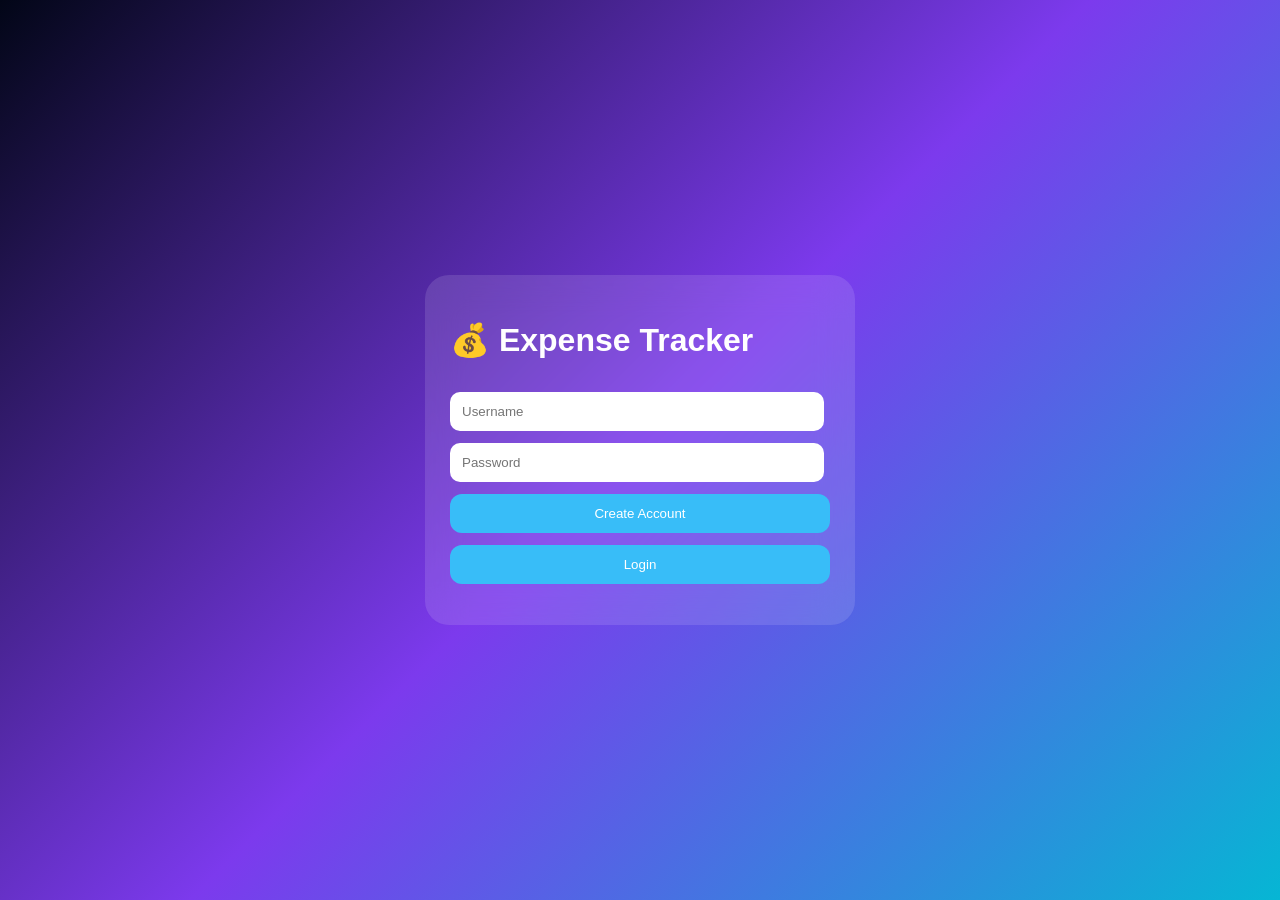
<file: index.html>
<!DOCTYPE html>
<html>

<head>

<meta charset="UTF-8">

<meta name="viewport"
content="width=device-width,initial-scale=1">

<title>

Expense Tracker Login

</title>

<link rel="stylesheet"
href="style.css">

</head>

<body>

<div class="login-box">

<h1>

💰 Expense Tracker

</h1>

<input
id="username"
placeholder="Username">

<input
id="password"
type="password"
placeholder="Password">

<button
onclick="signup()">

Create Account

</button>

<button
onclick="login()">

Login

</button>

<p id="message">

</p>

</div>

<script
src="script.js">

</script>

</body>

</html>
</file>
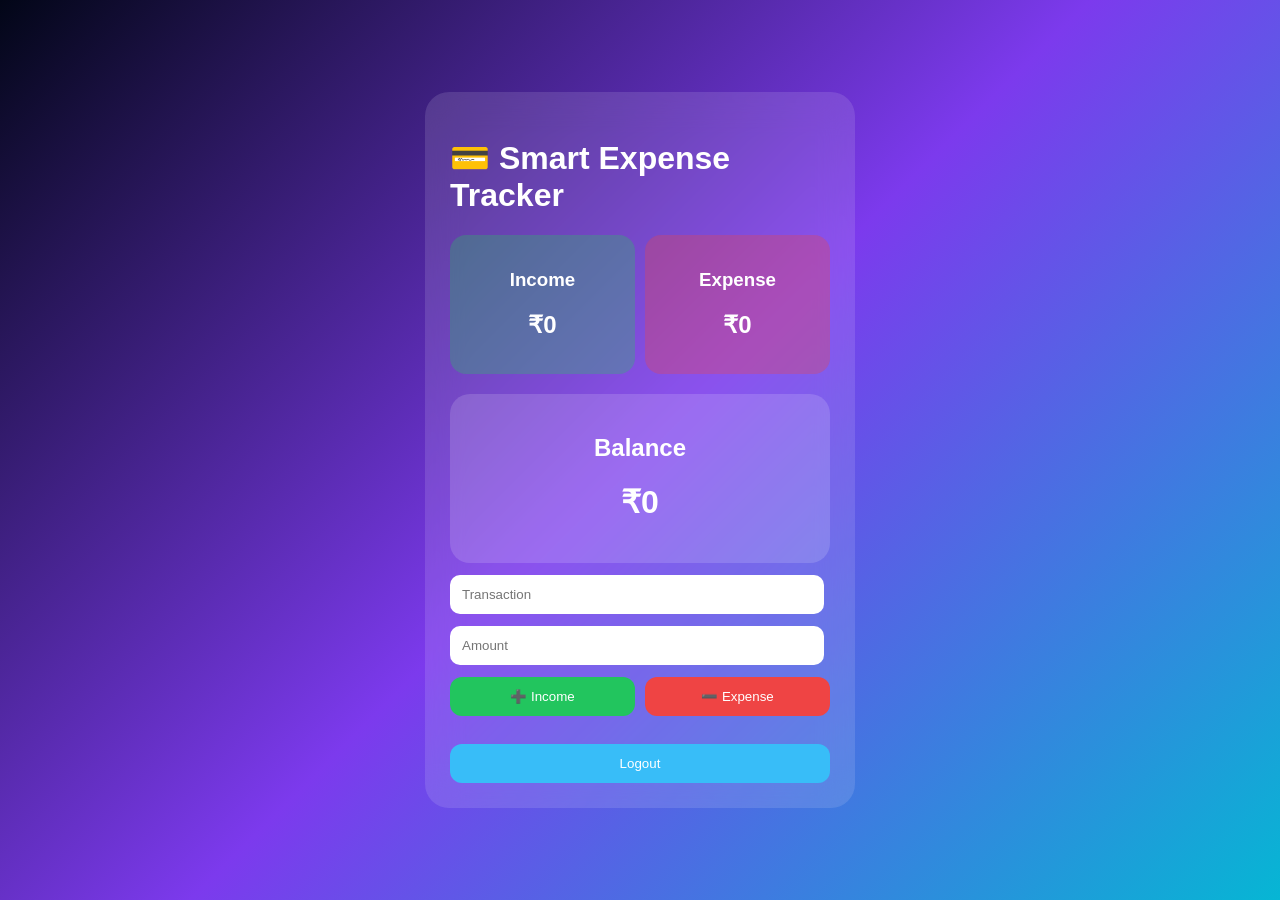
<file: dashboard.html>
<!DOCTYPE html>
<html>

<head>

<meta charset="UTF-8">

<title>

Expense Dashboard

</title>

<link rel="stylesheet"
href="style.css">

</head>

<body>

<div class="container">

<h1>

💳 Smart Expense Tracker

</h1>

<div class="summary">

<div class="card income-card">

<h3>

Income

</h3>

<h2 id="income">

₹0

</h2>

</div>

<div class="card expense-card">

<h3>

Expense

</h3>

<h2 id="expense">

₹0

</h2>

</div>

</div>

<div class="balance-card">

<h2>

Balance

</h2>

<h1 id="balance">

₹0

</h1>

</div>

<input
id="text"
placeholder="Transaction">

<input
id="amount"
type="number"
placeholder="Amount">

<div class="buttons">

<button
class="income-btn"
onclick="addIncome()">

➕ Income

</button>

<button
class="expense-btn"
onclick="addExpense()">

➖ Expense

</button>

</div>

<ul id="list">

</ul>

<button
onclick="logout()">

Logout

</button>

</div>

<script
src="script.js">

</script>

</body>

</html>
</file>
<file: style.css>
body{

margin:0;

font-family:Arial;

background:
linear-gradient(
135deg,
#020617,
#7c3aed,
#06b6d4
);

display:flex;

justify-content:center;

align-items:center;

min-height:100vh;

color:white;

}

.login-box,
.container{

width:380px;

padding:25px;

border-radius:24px;

background:
rgba(
255,
255,
255,
0.12
);

backdrop-filter:
blur(18px);

}

input{

width:92%;

padding:12px;

margin-top:12px;

border:none;

border-radius:10px;

}

button{

width:100%;

padding:12px;

margin-top:12px;

border:none;

border-radius:12px;

background:#38bdf8;

color:white;

cursor:pointer;

}

.summary{

display:flex;

gap:10px;

margin-top:20px;

}

.card{

flex:1;

padding:15px;

border-radius:16px;

text-align:center;

}

.income-card{

background:
rgba(
34,
197,
94,
0.3
);

}

.expense-card{

background:
rgba(
239,
68,
68,
0.3
);

}

.balance-card{

margin-top:20px;

padding:20px;

text-align:center;

border-radius:20px;

background:
rgba(
255,
255,
255,
0.15
);

}

.buttons{

display:flex;

gap:10px;

}

.income-btn{

background:#22c55e;

}

.expense-btn{

background:#ef4444;

}

ul{

list-style:none;

padding:0;

}

li{

display:flex;

justify-content:space-between;

padding:12px;

margin-top:10px;

border-radius:10px;

background:
rgba(
255,
255,
255,
0.12
);

}
</file>
